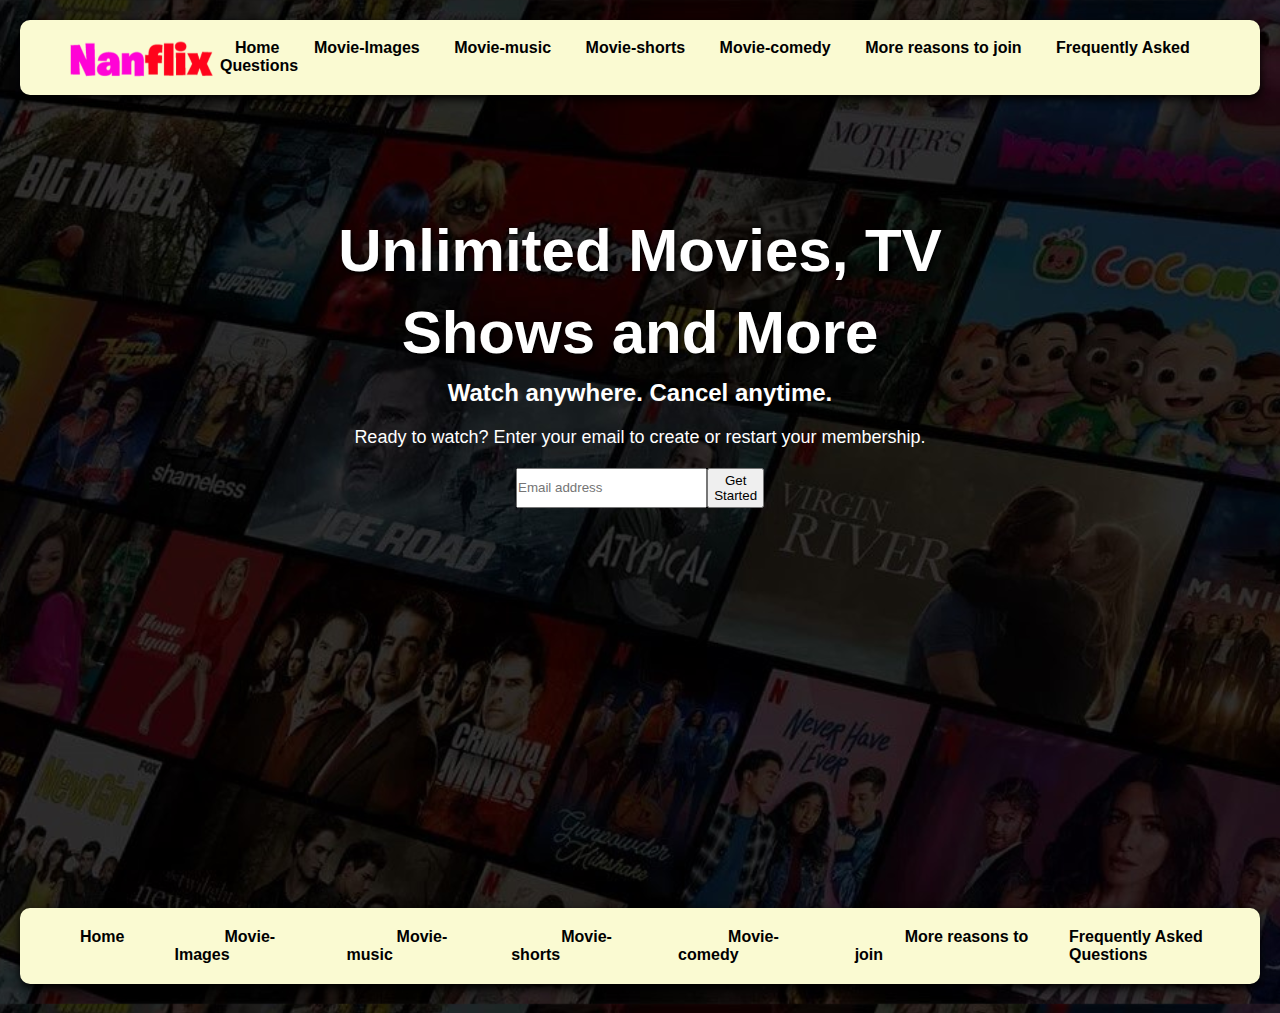
<file: index.html>
<!DOCTYPE html>
<html lang="en">
  <head>
    <meta charset="UTF-8" />
    <meta name="viewport" content="width=device-width, initial-scale=1.0" />
    <title>Nanflix Website</title>
    <link rel="stylesheet" href="/styles/style.css" />
  </head>
  <body>
    <header>
      <nav class="header">
        <img
          class="logo"
          src="./assets/Nanflix.png"
          alt="Nanflix Logo"
          width="120"
          height="130"
        />
        <div class="container">
          <a href="/index.html">Home</a>
          <a href="/pages/movie-images.html">Movie-Images</a>
          <a href="/pages/movie-music.html">Movie-music</a>
          <a href="/pages/movie-shorts.html">Movie-shorts</a>
          <a href="/pages/movie-comedy.html">Movie-comedy</a>
          <a href="/pages/reasons.html">More reasons to join</a>
          <a href="/pages/question-page.html">Frequently Asked Questions</a>
        </div>
      </nav>
    </header>

    <main>
      <div class="header-content">
        <h1>Unlimited Movies, TV</h1>
        <h1>Shows and More</h1>
        <h3>Watch anywhere. Cancel anytime.</h3>
        <p>
          Ready to watch? Enter your email to create or restart your membership.
        </p>

        <form class="email-signup">
          <input
            class="button"
            type="email"
            placeholder="Email address"
            required
          />
          <button class="buttons" type="submit">
            <a href="/pages/movie-images.html" target="_blank">Get Started</a>
          </button>
        </form>
      </div>
    </main>
    <footer>
      <div class="foot">
        <div class="footmenu"><a href="/index.html">Home</a></div>
        <div class="footmenu">
          <a href="/pages/movie-images.html">Movie-Images</a>
        </div>
        <div class="footmenu">
          <a href="pages/movie-music.html">Movie-music</a>
        </div>
        <div class="footmenu">
          <a href="/pages/movie-shorts.html">Movie-shorts</a>
        </div>
        <div class="footmenu">
          <a href="/pages/movie-comedy.html">Movie-comedy</a>
        </div>
        <div class="footmenu">
          <a href="/pages/reasons.html">More reasons to join</a>
        </div>
        <div class="foootmenu">
          <a href="/pages/question-page.html">Frequently Asked Questions</a>
        </div>
      </div>
    </footer>
    
  </body>
</html>
</file>
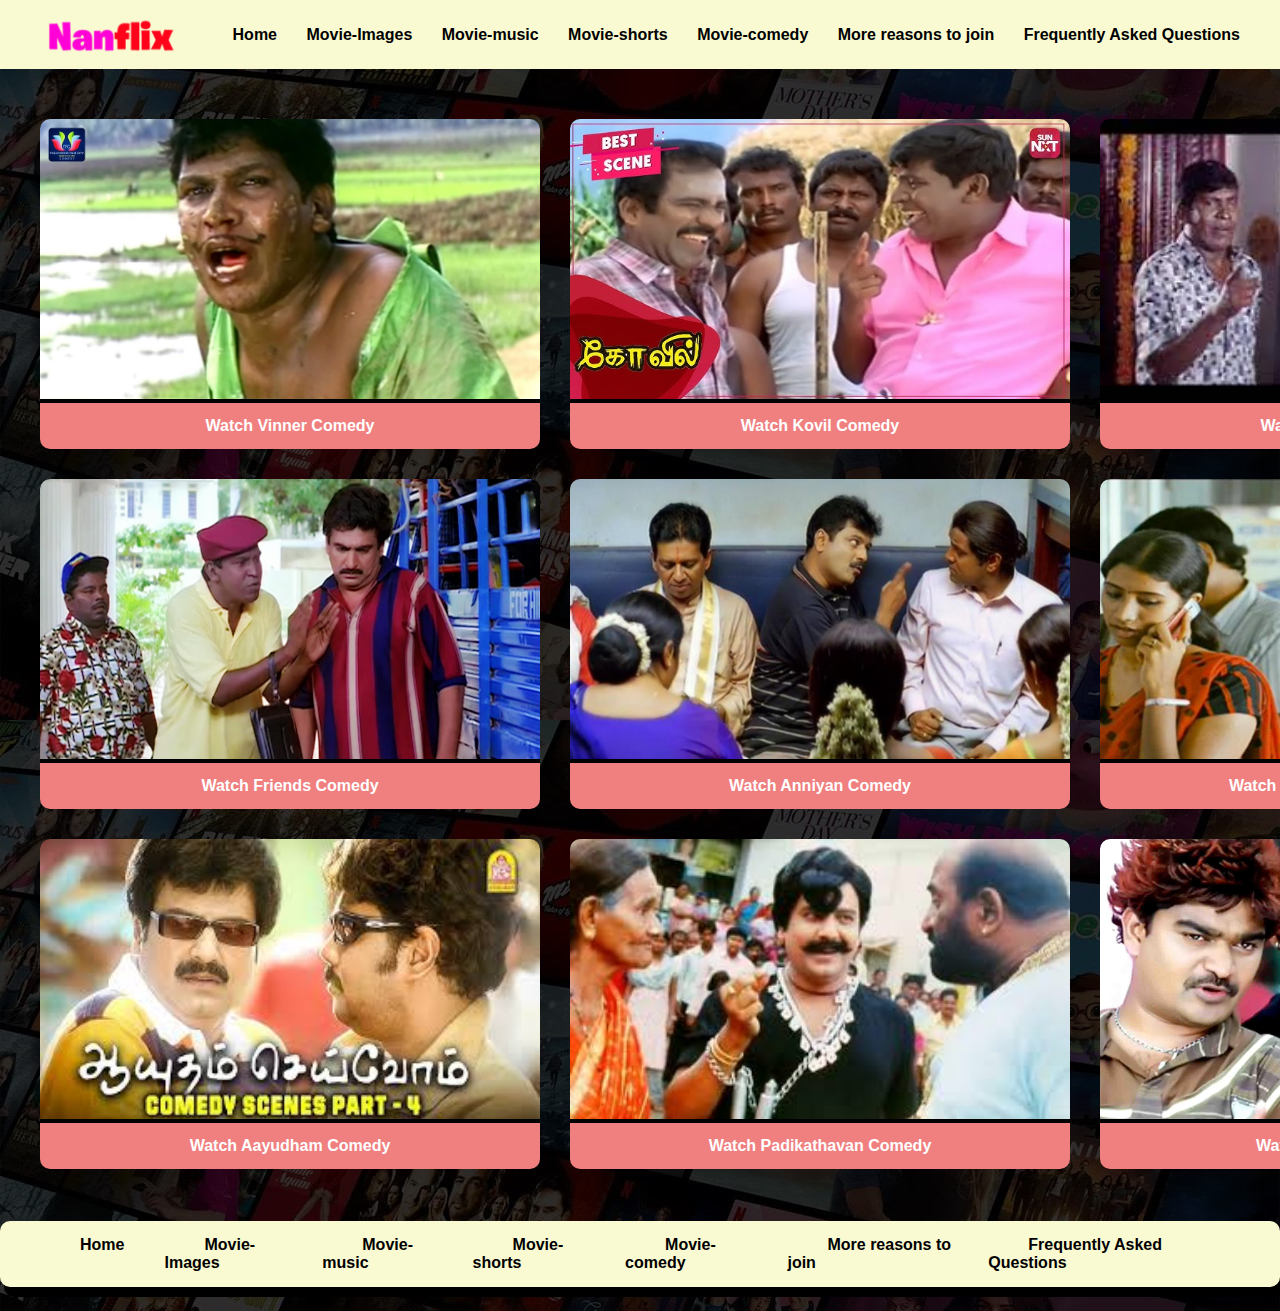
<file: pages/movie-comedy.html>
<!DOCTYPE html>
<html lang="en">
  <head>
    <meta charset="UTF-8" />
    <meta name="viewport" content="width=device-width, initial-scale=1.0" />
    <title>Nanflix - Movie Comedy</title>
    <link rel="stylesheet" href="/styles/comedy.css">
  </head>
  <body>
    <nav class="header">
      <img class="logo" src="/assets/Nanflix.png" alt="Nanflix Logo" />
      <div class="container">
        <a href="/index.html">Home</a>
        <a href="/pages/movie-images.html">Movie-Images</a>
        <a href="/pages/movie-music.html">Movie-music</a>
        <a href="/pages/movie-shorts.html">Movie-shorts</a>
        <a href="/pages/movie-comedy.html">Movie-comedy</a>
        <a href="/pages/reasons.html">More reasons to join</a>
        <a href="/pages/question-page.html">Frequently Asked Questions</a>
      </div>
    </nav>

    <main class="comedy-head">
      <div class="comedy">
        <img src="../assets/vinner-movie-comedy.jpg" alt="Vinner Movie Comedy" />
        <a href="https://youtu.be/l-gL7RtCE9w?feature=shared" target="_blank">
          Watch Vinner Comedy</a
        >
      </div>

      <div class="comedy">
        <img src="../assets/kovil-movie-comedy.jpg" alt="Kovil Movie Comedy" />
        <a href="https://youtu.be/osD-ByUoHHU?feature=shared" target="_blank">
          Watch Kovil Comedy</a
        >
      </div>

      <div class="comedy">
        <img src="../assets/keptan-movie-comedy.jpg" alt="Thavasi Movie Comedy" />
        <a href="https://youtu.be/Yb9X0Say5FI?feature=shared" target="_blank">
          Watch Thavasi Comedy</a
        >
      </div>

      <div class="comedy">
        <img
          src="../assets/friends-movie-comedy.jpg"
          alt="Friends Movie Comedy"
        />
        <a href="https://youtu.be/qCb4tGoMXBg?feature=shared" target="_blank">
          Watch Friends Comedy</a
        >
      </div>

      <div class="comedy">
        <img
          src="../assets/anniyan-movie-comedy.jpg"
          alt="Anniyan Movie Comedy"
        />
        <a href="https://youtu.be/YVsEqO3_pF0?feature=shared" target="_blank">
          Watch Anniyan Comedy</a
        >
      </div>

      <div class="comedy">
        <img
          src="../assets/uthamaputhiran-movie-comedy.jpg"
          alt="Uthamaputhiran Movie Comedy"
        />
        <a href="https://youtu.be/bd6kE1XYla0?feature=shared" target="_blank">
          Watch Uthamaputhiran Comedy</a
        >
      </div>

      <div class="comedy">
        <img
          src="../assets/aayudham-movie-comedy.jpg"
          alt="Aayudham Movie Comedy"
        />
        <a href="https://youtu.be/40bOZEuWyvY?feature=shared" target="_blank">
          Watch Aayudham Comedy</a
        >
      </div>

      <div class="comedy">
        <img
          src="../assets/padikathavan-movie-comedy.jpg"
          alt="Padikathavan Movie Comedy"
        />
        <a href="https://youtu.be/2HpRWe5sJaE?feature=shared" target="_blank">
          Watch Padikathavan Comedy</a
        >
      </div>

      <div class="comedy">
        <img
          src="../assets/mappillai-movie-comedy.jpg"
          alt="Mappillai Movie Comedy"
        />
        <a href="https://youtu.be/F1LWxV53nZ0?feature=shared" target="_blank">
          Watch Mappillai Comedy</a
        >
      </div>
    </main>
    <footer>
      <div class="foot">
        <div class="footmenu"><a href="/index.html">Home</a></div>
        <div class="footmenu">
          <a href="/pages/movie-images.html">Movie-Images</a>
        </div>
        <div class="footmenu">
          <a href="/pages/movie-music.html">Movie-music</a>
        </div>
        <div class="footmenu">
          <a href="/pages/movie-shorts.html">Movie-shorts</a>
        </div>
        <div class="footmenu">
          <a href="/pages/movie-comedy.html">Movie-comedy</a>
        </div>
        <div class="footmenu">
          <a href="/pages/reasons.html">More reasons to join</a>
        </div>
        <div class="footmenu">
          <a href="/pages/question-page.html">Frequently Asked Questions</a>
        </div>
      </div>
    </footer>
  </body>
</html>
</file>
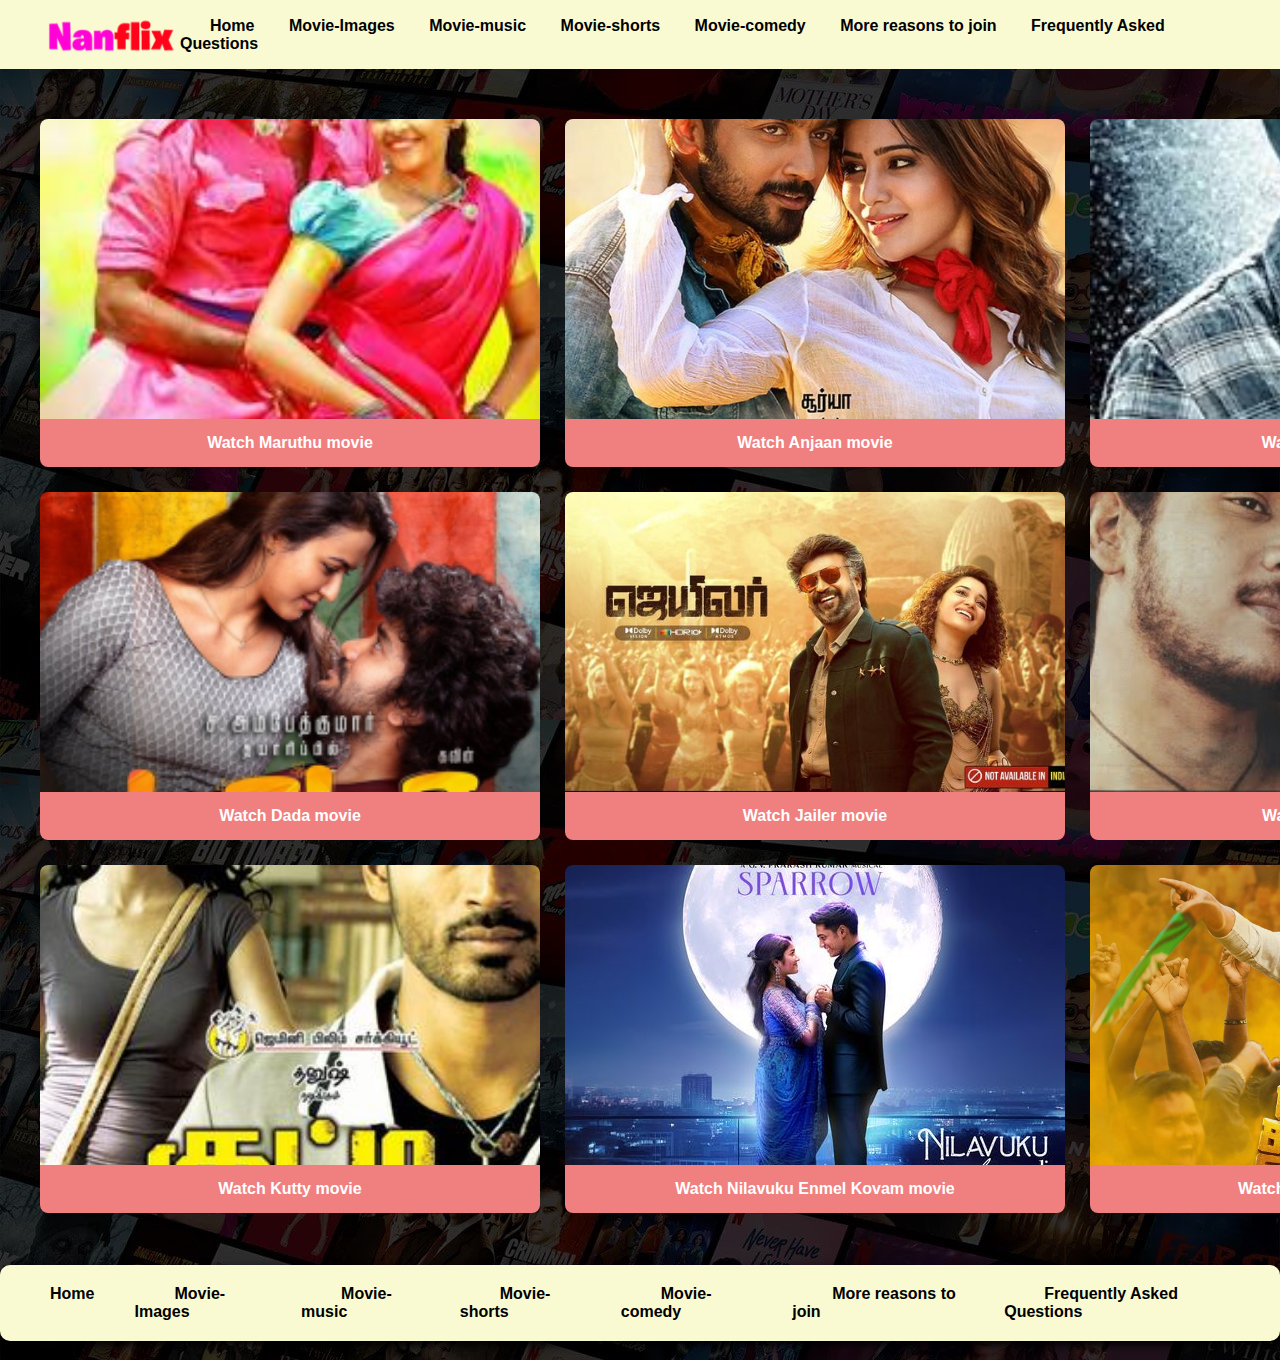
<file: pages/movie-images.html>
<!DOCTYPE html>
<html lang="en">
  <head>
    <meta charset="UTF-8" />
    <meta name="viewport" content="width=device-width, initial-scale=1.0" />
    <title>Nanflix - Movie Gallery</title>
    <link rel="stylesheet" href="/styles/images.css" />
  </head>
  <body>
    <header>
      <nav class="header">
        <img class="logo" src="/assets/Nanflix.png" alt="Nanflix Logo" />
        <div class="container">
          <a href="/index.html">Home</a>
          <a href="/pages/movie-images.html">Movie-Images</a>
          <a href="/pages/movie-music.html">Movie-music</a>
          <a href="/pages/movie-shorts.html">Movie-shorts</a>
          <a href="/pages/movie-comedy.html">Movie-comedy</a>
          <a href="/pages/reasons.html">More reasons to join</a>
          <a href="/pages/question-page.html">Frequently Asked Questions</a>
        </div>
      </nav>
    </header>

    <main class="movie-head">
      <div class="movie">
        <img src="/assets/maruthu-img-1.jpg" alt="Maruthu" />
        <a href="https://youtu.be/gp0UUxvR3Po?feature=shared" target="_blank">
          Watch Maruthu movie
        </a>
      </div>

      <div class="movie">
        <img src="/assets/anjaan image.jpg" alt="Anjaan" />
        <a href="https://youtu.be/2Mj5EIxsYgc?feature=shared" target="_blank"
          >Watch Anjaan movie
        </a>
      </div>

      <div class="movie">
        <img src="/assets/asuran-image-1.jpg" alt="Asuran" />
        <a href="https://youtu.be/BoNHEtzh-Zw?feature=shared" target="_blank">
          Watch Asuran movie</a
        >
      </div>

      <div class="movie">
        <img src="/assets/Dada-move-images.jpg" alt="Dada" />
        <a href="https://youtu.be/6b9WqIFpufg?feature=shared" target="_blank">
          Watch Dada movie</a
        >
      </div>

      <div class="movie">
        <img src="/assets/jailer-image.jpg" alt="Jailer" />
        <a href="https://youtu.be/gIZfVpjdLFs?feature=shared" target="_blank">
          Watch Jailer movie</a
        >
      </div>

      <div class="movie">
        <img src="/assets/kadhal-movie-images.jpg" alt="Kadhal" />
        <a href="https://youtu.be/qTlHk7vXZro?feature=shared" target="_blank">
          Watch Kadhal movie</a
        >
      </div>

      <div class="movie">
        <img src="/assets/kutty-movie-images.jpg" alt="Kutty" />
        <a href="https://youtu.be/aNUxlc9LYw4?feature=shared" target="_blank">
          Watch Kutty movie</a
        >
      </div>

      <div class="movie">
        <img
          src="/assets/niklavuku-movie-image.jpg"
          alt="Nilavuku Enmel Kovam"
        />
        <a href="https://youtu.be/kGbEpPfEgsU?feature=shared" target="_blank">
          Watch Nilavuku Enmel Kovam movie</a
        >
      </div>

      <div class="movie">
        <img src="/assets/natpeythunai-image.jpg" alt="Natpe Thunai" />
        <a href="https://youtu.be/F1LWxV53nZ0?feature=shared" target="_blank">
          Watch Natpe Thunai movie</a
        >
      </div>
    </main>
    <footer>
      <div class="foot">
        <div class="footmenu"><a href="/index.html">Home</a></div>
        <div class="footmenu">
          <a href="/pages/movie-images.html">Movie-Images</a>
        </div>
        <div class="footmenu">
          <a href="/pages/movie-music.html">Movie-music</a>
        </div>
        <div class="footmenu">
          <a href="/pages/movie-shorts.html">Movie-shorts</a>
        </div>
        <div class="footmenu">
          <a href="/pages/movie-comedy.html">Movie-comedy</a>
        </div>
        <div class="footmenu">
          <a href="/pages/reasons.html">More reasons to join</a>
        </div>
        <div class="footmenu">
          <a href="/pages/question-page.html">Frequently Asked Questions</a>
        </div>
      </div>
    </footer>
  </body>
</html>
</file>
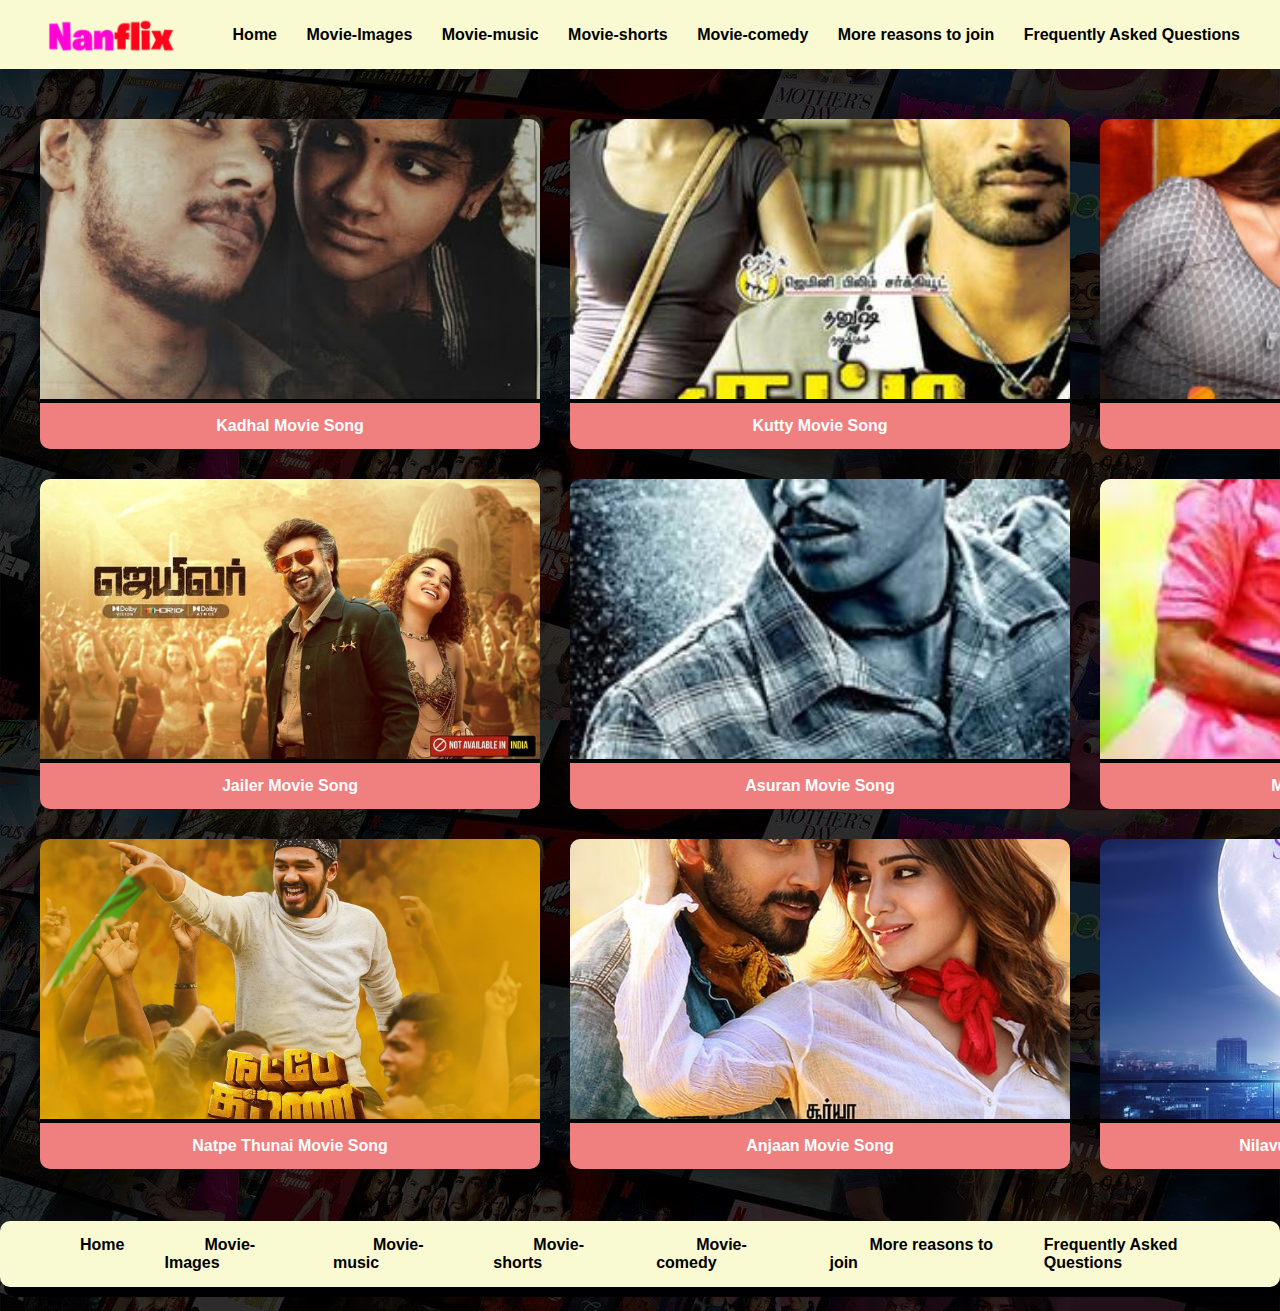
<file: pages/movie-music.html>
<!DOCTYPE html>
<html lang="en">
  <head>
    <meta charset="UTF-8" />
    <meta name="viewport" content="width=device-width, initial-scale=1.0" />
    <title>Nanflix - Movie Music</title>
    <link rel="stylesheet" href="/styles/music.css" />
  </head>
  <body>
    <nav class="header">
      <img class="logo" src="/assets/Nanflix.png" alt="Nanflix Logo" />
      <div class="container">
        <a href="/index.html">Home</a>
        <a href="/pages/movie-images.html">Movie-Images</a>
        <a href="/pages/movie-music.html">Movie-music</a>
        <a href="/pages/movie-shorts.html">Movie-shorts</a>
        <a href="/pages/movie-comedy.html">Movie-comedy</a>
        <a href="/pages/reasons.html">More reasons to join</a>
        <a href="/pages/question-page.html">Frequently Asked Questions</a>
      </div>
    </nav>

    <section class="music-head">
      <div class="music">
        <img src="/assets/kadhal-movie-images.jpg" alt="Kadhal Movie" />
        <a
          href="https://open.spotify.com/track/5LbYEpirwlR8N9SHkKYhWD?si=ff922155ac534846"
          target="_blank"
        >
          Kadhal Movie Song</a
        >
      </div>

      <div class="music">
        <img src="/assets/kutty-movie-images.jpg" alt="Kutty Movie" />
        <a
          href="https://open.spotify.com/track/3ij0Z0Zm0nM6fKyQMkCmqS?si=47ad428c60404b07"
          target="_blank"
        >
          Kutty Movie Song</a
        >
      </div>

      <div class="music">
        <img src="/assets/Dada-move-images.jpg" alt="Dada Movie" />
        <a
          href="https://open.spotify.com/track/0aMvolbeRwpwEkVQa9yuj0?si=50802dc5945148f8"
          target="_blank"
        >
          Dada Movie Song</a
        >
      </div>

      <div class="music">
        <img src="/assets/jailer-image.jpg" alt="Jailer Movie" />
        <a
          href="https://open.spotify.com/track/53Y7ZNZ6p26V460x89B70A?si=b333dcdd27164d67"
          target="_blank"
        >
          Jailer Movie Song</a
        >
      </div>

      <div class="music">
        <img src="/assets/asuran-image-1.jpg" alt="Asuran Movie" />
        <a
          href="https://open.spotify.com/track/40c8Y6Q0ZbysmRgmx6H0nZ?si=9a0fec3bbcdb4d96"
          target="_blank"
        >
          Asuran Movie Song</a
        >
      </div>

      <div class="music">
        <img src="/assets/maruthu-img-1.jpg" alt="Maruthu Movie" />
        <a
          href="https://open.spotify.com/track/1XksXF0kLBB7PmrIM341lv?si=b45b4e9e84984b45"
          target="_blank"
        >
          Maruthu Movie Song</a
        >
      </div>

      <div class="music">
        <img src="/assets/natpeythunai-image.jpg" alt="Natpe Thunai Movie" />
        <a
          href="https://open.spotify.com/track/5CRgDVkNGopYasu602Yncu?si=855d98f9c4e546ab"
          target="_blank"
        >
          Natpe Thunai Movie Song</a
        >
      </div>

      <div class="music">
        <img src="/assets/anjaan image.jpg" alt="Anjaan Movie" />
        <a
          href="https://open.spotify.com/track/3gnWw0LToxswxfC6Eb8GBp?si=aafd17cacdd342f5"
          target="_blank"
        >
          Anjaan Movie Song</a
        >
      </div>

      <div class="music">
        <img
          src="/assets/niklavuku-movie-image.jpg"
          alt="Nilavuku Enmel Kovam"
        />
        <a
          href="https://open.spotify.com/track/6g3pwMsCrqV5HcxF6p99GB?si=092516ed70ff4f6d"
          target="_blank"
        >
          Nilavuku Enmel Kovam Song</a
        >
      </div>
    </section>
    <footer>
      <div class="foot">
        <div class="footmenu"><a href="/index.html">Home</a></div>
        <div class="footmenu">
          <a href="/pages/movie-images.html">Movie-Images</a>
        </div>
        <div class="footmenu">
          <a href="/pages/movie-music.html">Movie-music</a>
        </div>
        <div class="footmenu">
          <a href="/pages/movie-shorts.html">Movie-shorts</a>
        </div>
        <div class="footmenu">
          <a href="/pages/movie-comedy.html">Movie-comedy</a>
        </div>
        <div class="footmenu">
          <a href="/pages/reasons.html">More reasons to join</a>
        </div>
        <div>
          <a href="/pages/question-page.html">Frequently Asked Questions</a>
        </div>
      </div>
    </footer>
  </body>
</html>
</file>
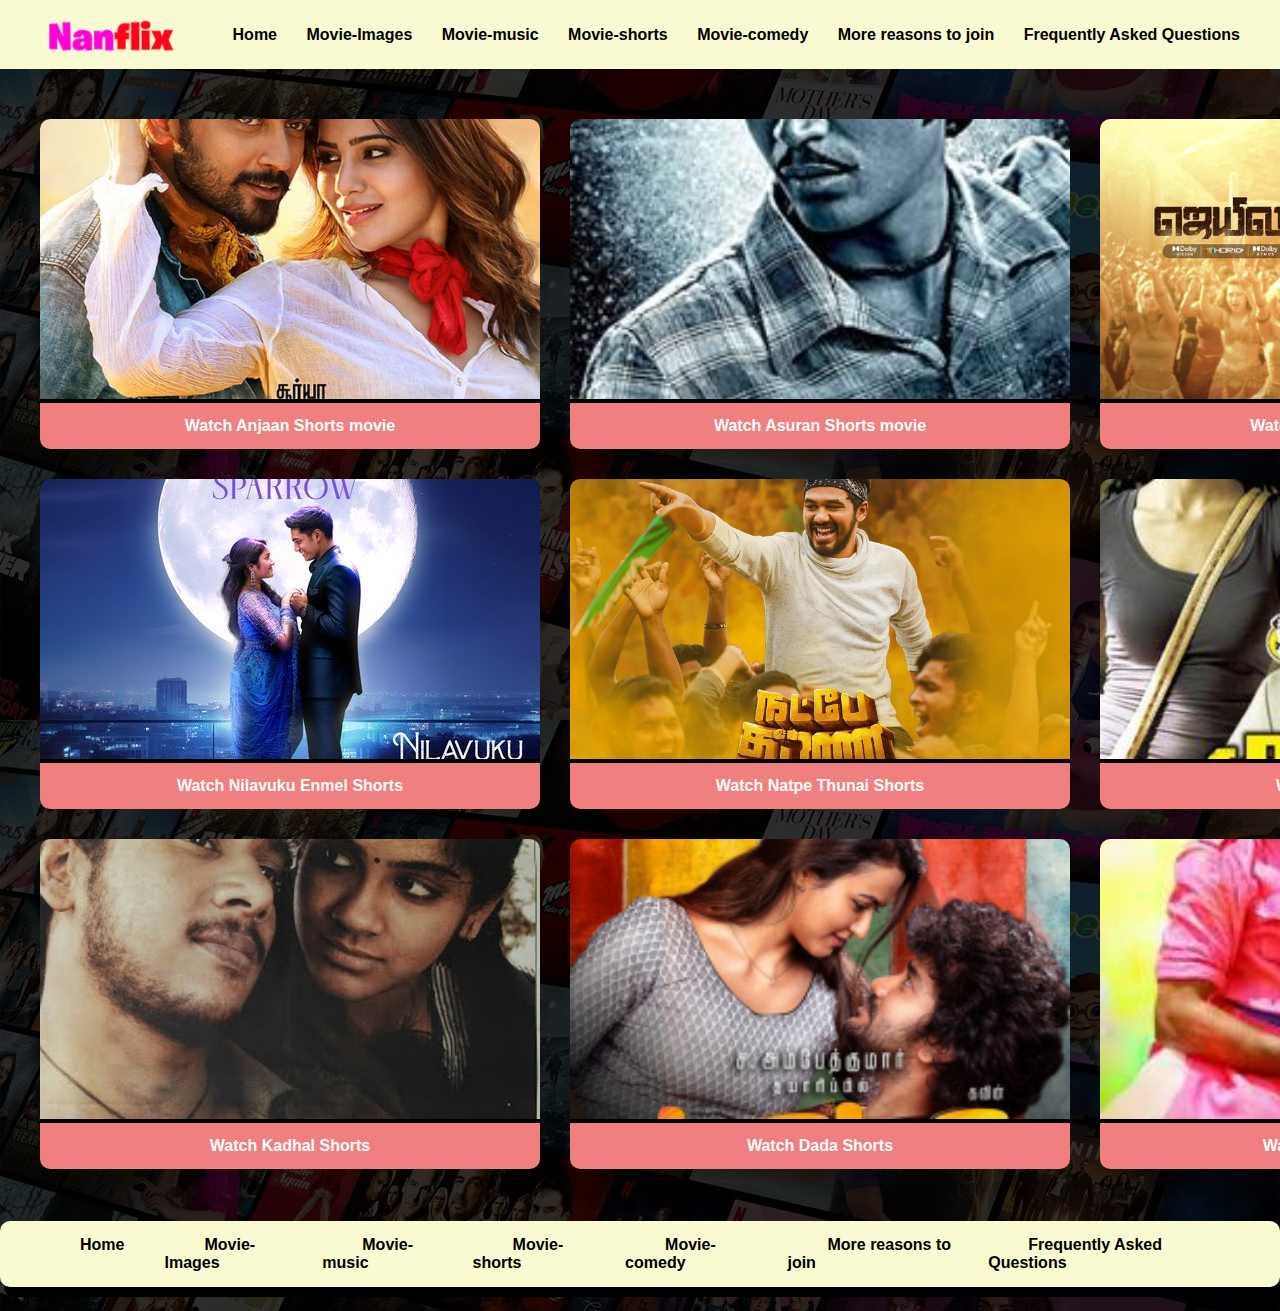
<file: pages/movie-shorts.html>
<!DOCTYPE html>
<html lang="en">
  <head>
    <meta charset="UTF-8" />
    <meta name="viewport" content="width=device-width, initial-scale=1.0" />
    <title>Nanflix - Movie Shorts</title>
    <link rel="stylesheet" href="/styles/movie-shorts.css" />
  </head>
  <body>
    <nav class="header">
      <img class="logo" src="/assets/Nanflix.png" alt="Nanflix Logo" />
      <div class="container">
        <a href="/index.html">Home</a>
        <a href="/pages/movie-images.html">Movie-Images</a>
        <a href="/pages/movie-music.html">Movie-music</a>
        <a href="/pages/movie-shorts.html">Movie-shorts</a>
        <a href="/pages/movie-comedy.html">Movie-comedy</a>
        <a href="/pages/reasons.html">More reasons to join</a>
        <a href="/pages/question-page.html">Frequently Asked Questions</a>
      </div>
    </nav>
    <main class="shorts-head">
      <div class="shorts">
        <img src="/assets/anjaan image.jpg" alt="Anjaan Shorts" />
        <a
          href="https://youtube.com/shorts/Lg2WpE831rw?feature=shared"
          target="_blank"
        >
          Watch Anjaan Shorts movie</a
        >
      </div>

      <div class="shorts">
        <img src="/assets/asuran-image-1.jpg" alt="Asuran Shorts" />
        <a
          href="https://youtube.com/shorts/iflQRL7uVL0?feature=shared"
          target="_blank"
        >
          Watch Asuran Shorts movie</a
        >
      </div>

      <div class="shorts">
        <img src="/assets/jailer-image.jpg" alt="Jailer Shorts" />
        <a
          href="https://youtube.com/shorts/0n8v5_8097E?feature=shared"
          target="_blank"
        >
          Watch Jailer Shorts movie</a
        >
      </div>

      <div class="shorts">
        <img src="/assets/niklavuku-movie-image.jpg" alt="Nilavuku Shorts" />
        <a
          href="https://youtube.com/shorts/7Ls7los4StI?feature=shared"
          target="_blank"
        >
          Watch Nilavuku Enmel Shorts</a
        >
      </div>

      <div class="shorts">
        <img src="/assets/natpeythunai-image.jpg" alt="Natpe Thunai Shorts" />
        <a
          href="https://youtube.com/shorts/FC1vUS5GgDg?feature=shared"
          target="_blank"
        >
          Watch Natpe Thunai Shorts
        </a>
      </div>

      <div class="shorts">
        <img src="/assets/kutty-movie-images.jpg" alt="Kutty Shorts" />
        <a
          href="https://youtube.com/shorts/RBeC-Zc3eXk?feature=shared"
          target="_blank"
        >
          Watch Kutty Shorts
        </a>
      </div>

      <div class="shorts">
        <img src="/assets/kadhal-movie-images.jpg" alt="Kadhal Shorts" />
        <a
          href="https://youtube.com/shorts/dqLpP4UpEXE?feature=shared"
          target="_blank"
        >
          Watch Kadhal Shorts</a
        >
      </div>

      <div class="shorts">
        <img src="/assets/Dada-move-images.jpg" alt="Dada Shorts" />
        <a
          href="https://youtube.com/shorts/XkxNPPOCGZQ?feature=shared"
          target="_blank"
        >
          Watch Dada Shorts</a
        >
      </div>

      <div class="shorts">
        <img src="/assets/maruthu-img-1.jpg" alt="Marudhu Shorts" />
        <a
          href="https://youtube.com/shorts/9EeF6Zf7SJo?feature=shared"
          target="_blank"
          >Watch Marudhu Shorts</a
        >
      </div>
    </main>
    <footer>
      <div class="foot">
        <div class="footmenu"><a href="/index.html">Home</a></div>
        <div class="footmenu">
          <a href="/pages/movie-images.html">Movie-Images</a>
        </div>
        <div class="footmenu">
          <a href="/pages/movie-music.html">Movie-music</a>
        </div>
        <div class="footmenu">
          <a href="/pages/movie-shorts.html">Movie-shorts</a>
        </div>
        <div class="footmenu">
          <a href="/pages/movie-comedy.html">Movie-comedy</a>
        </div>
        <div class="footmenu">
          <a href="/pages/reasons.html">More reasons to join</a>
        </div>
        <div class="footmenu">
          <a href="/pages/question-page.html">Frequently Asked Questions</a>
        </div>
      </div>
    </footer>
  </body>
</html>
</file>
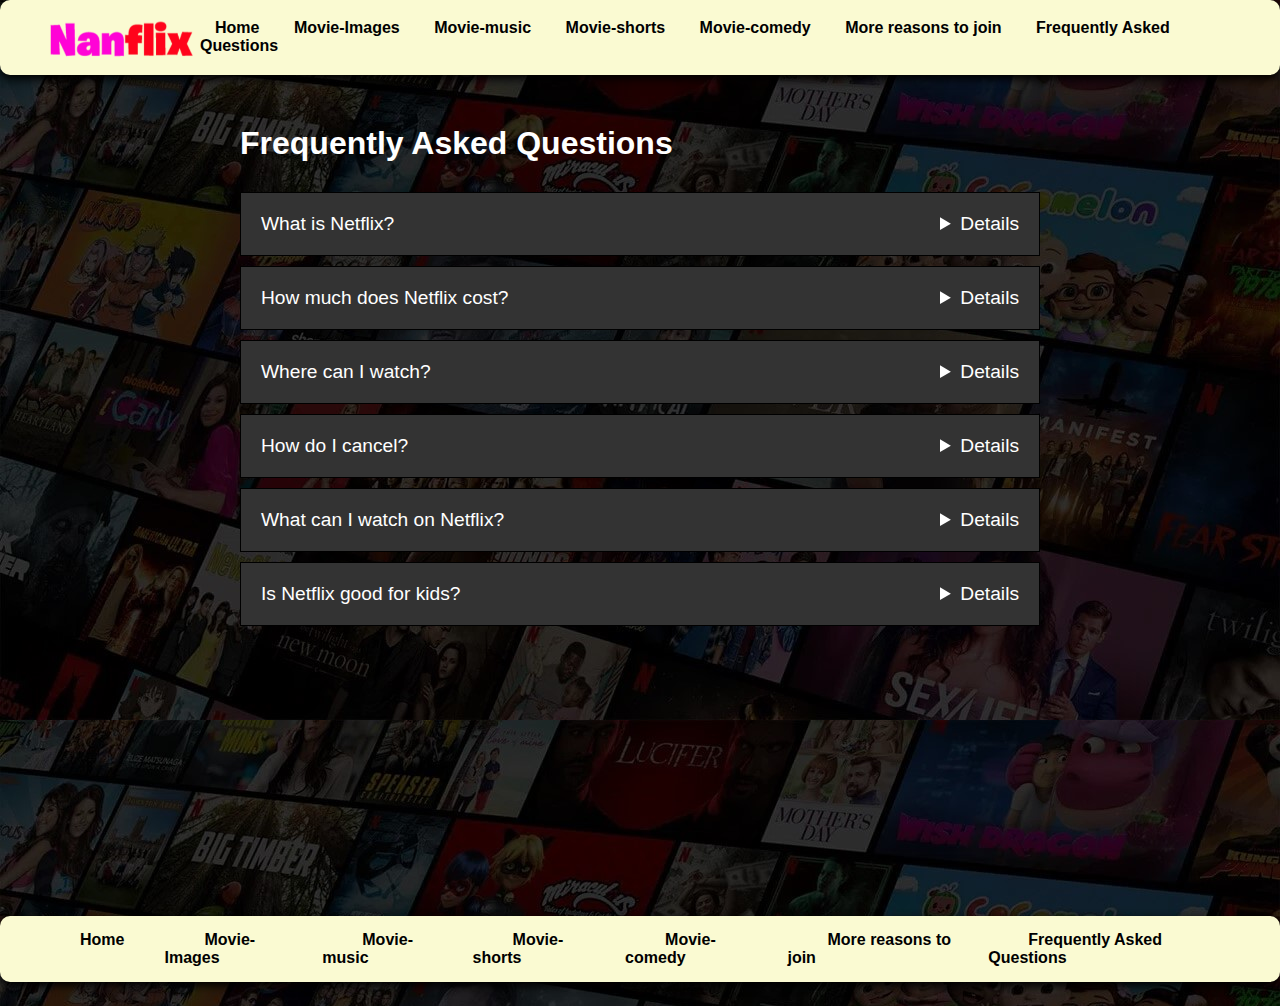
<file: pages/question-page.html>
<!DOCTYPE html>
<html lang="en">
  <head>
    <meta charset="UTF-8" />
    <meta name="viewport" content="width=device-width, initial-scale=1.0" />
    <title>Nanflix-FAQ Accordion</title>
    <link rel="stylesheet" href="/styles/question-page.css" />
  </head>
  <body>
    <header>
      <nav class="header">
        <img
          class="logo"
          src="/assets/Nanflix.png"
          alt="Nanflix"
          width="120"
          height="130"
        />
        <div class="container">
          <a href="/index.html">Home</a>
          <a href="/pages/movie-images.html">Movie-Images</a>
          <a href="/pages/movie-music.html">Movie-music</a>
          <a href="/pages/movie-shorts.html">Movie-shorts</a>
          <a href="/pages/movie-comedy.html">Movie-comedy</a>
          <a href="/pages/reasons.html">More reasons to join</a>
          <a href="/pages/question-page.html">Frequently Asked Questions</a>
        </div>
      </nav>
    </header>
    <section class="fav-section">
      <h2>Frequently Asked Questions</h2>

      <div class="fav">
        <button class="fav-question">
          What is Netflix?
          <details>
            <p>
              Netflix is a streaming service that offers a wide variety of
              award-winning TV shows, movies, anime, documentaries and more – on
              thousands of internet-connected devices. You can watch as much as
              you want, whenever you want, without a single ad – all for one low
              monthly price. There's always something new to discover, and new
              TV shows and movies are added every week!
            </p>
          </details>
        </button>
      </div>

      <div class="fav">
        <button class="fav-question">
          How much does Netflix cost?
          <details>
            <p>
              Watch Netflix on your smartphone, tablet, Smart TV, laptop, or
              streaming device, all for one fixed monthly fee. Plans range from
              ₹149 to ₹649 a month. No extra costs, no contracts.
            </p>
          </details>
        </button>
      </div>

      <div class="fav">
        <button class="fav-question">
          Where can I watch?
          <details>
            <p>
              Watch anywhere, anytime. Sign in with your Netflix account to
              watch instantly on the web at netflix.com from your personal
              computer or on any internet-connected device that offers the
              Netflix app, including smart TVs, smartphones, tablets, streaming
              media players and game consoles. You can also download your
              favourite shows with the iOS or Android app. Use downloads to
              watch while you're on the go and without an internet connection.
              Take Netflix with you anywhere.
            </p>
          </details>
        </button>
      </div>

      <div class="fav">
        <button class="fav-question">
          How do I cancel?
          <details>
            <p>
              Netflix is flexible. There are no annoying contracts and no
              commitments. You can easily cancel your account online in two
              clicks. There are no cancellation fees – start or stop your
              account anytime.
            </p>
          </details>
        </button>
      </div>

      <div class="fav">
        <button class="fav-question">
          What can I watch on Netflix?
          <details>
            <p>
              Netflix has an extensive library of feature films, documentaries,
              TV shows, anime, award-winning Netflix originals, and more. Watch
              as much as you want, anytime you want.
            </p>
          </details>
        </button>
      </div>

      <div class="fav">
        <button class="fav-question">
          Is Netflix good for kids?
          <details>
            <p>
              The Netflix Kids experience is included in your membership to give
              parents control while kids enjoy family-friendly TV shows and
              films in their own space. Kids profiles come with PIN-protected
              parental controls that let you restrict the maturity rating of
              content kids can watch and block specific titles you don’t want
              kids to see.
            </p>
          </details>
        </button>
      </div>
    </section>

    <footer>
      <div class="foot">
        <div class="footmenu"><a href="/index.html">Home</a></div>
        <div class="footmenu">
          <a href="/pages/movie-images.html">Movie-Images</a>
        </div>
        <div class="footmenu">
          <a href="/pages/movie-music.html">Movie-music</a>
        </div>
        <div class="footmenu">
          <a href="/pages/movie-shorts.html">Movie-shorts</a>
        </div>
        <div class="footmenu">
          <a href="/pages/movie-comedy.html">Movie-comedy</a>
        </div>
        <div class="footmenu">
          <a href="/pages/reasons.html">More reasons to join</a>
        </div>
        <div class="footmenu">
          <a href="/pages/question-page.html">Frequently Asked Questions</a>
        </div>
      </div>
    </footer>
  </body>
</html>
</file>
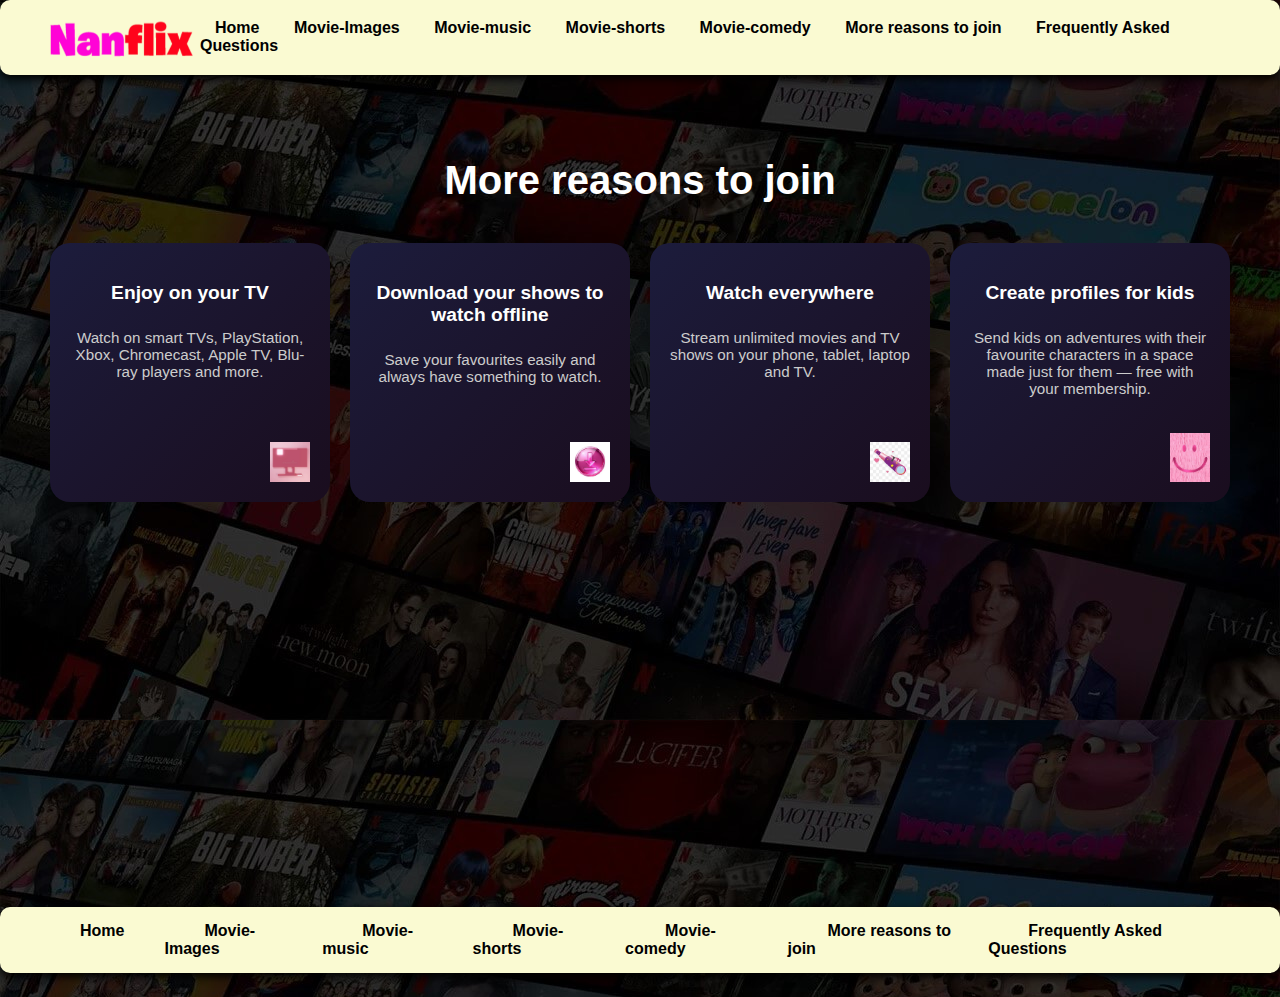
<file: pages/reasons.html>
<!DOCTYPE html>
<html lang="en">
  <head>
    <meta charset="UTF-8" />
    <meta name="viewport" content="width=device-width, initial-scale=1.0" />
    <title>Nanflix- Reasons to Join</title>
    <link rel="stylesheet" href="/styles/reasons.css" />
  </head>
  <body>
    <header>
      <nav class="header">
        <img
          class="logo"
          src="/assets/Nanflix.png"
          alt="Nanflix logo"
          width="120"
          height="130"
        />
        <div class="container">
          <a href="/index.html">Home</a>
          <a href="/pages/movie-images.html">Movie-Images</a>
          <a href="/pages/movie-music.html">Movie-music</a>
          <a href="/pages/movie-shorts.html">Movie-shorts</a>
          <a href="/pages/movie-comedy.html">Movie-comedy</a>
          <a href="/pages/reasons.html">More reasons to join</a>
          <a href="/pages/question-page.html">Frequently Asked Questions</a>
        </div>
      </nav>
    </header>
    <section class="content">
      <h2>More reasons to join</h2>
      <div class="card-content">
        <div class="head">
          <h3>Enjoy on your TV</h3>
          <p>
            Watch on smart TVs, PlayStation, Xbox, Chromecast, Apple TV, Blu-ray
            players and more.
          </p>
          <img src="/assets/tv icon.webp" alt="TV icon" />
        </div>

        <div class="head">
          <h3>Download your shows to watch offline</h3>
          <p>Save your favourites easily and always have something to watch.</p>
          <img src="/assets/down-icon.jpg" alt="Download icon" />
        </div>

        <div class="head">
          <h3>Watch everywhere</h3>
          <p>
            Stream unlimited movies and TV shows on your phone, tablet, laptop
            and TV.
          </p>
          <img src="/assets/watcl-icon.jpg" alt="Watch icon" />
        </div>

        <div class="head">
          <h3>Create profiles for kids</h3>
          <p>
            Send kids on adventures with their favourite characters in a space
            made just for them — free with your membership.
          </p>
          <img src="/assets/smile-icon.jpg" alt="Kids icon" />
        </div>
      </div>
    </section>
    <footer>
      <div class="foot">
        <div class="footmenu"><a href="/index.html">Home</a></div>
        <div class="footmenu">
          <a href="/pages/movie-images.html">Movie-Images</a>
        </div>
        <div class="footmenu">
          <a href="/pages/movie-music.html">Movie-music</a>
        </div>
        <div class="footmenu">
          <a href="/pages/movie-shorts.html">Movie-shorts</a>
        </div>
        <div class="footmenu">
          <a href="/pages/movie-comedy.html">Movie-comedy</a>
        </div>
        <div class="footmenu">
          <a href="/pages/reasons.html">More reasons to join</a>
        </div>
        <div class="footmenu">
          <a href="/pages/question-page.html">Frequently Asked Questions</a>
        </div>
      </div>
    </footer>
  </body>
</html>
</file>
<file: styles/style.css>
* {
  margin: 0;
  padding: 0;
  box-sizing: border-box;
}
a {
  text-decoration: none;
  color: black;
  font: bold;
}

body {
  background-image: url(../assets/nan2.jpg);
  background-size: cover;
  background-position: center;
  font-family: "Segoe UI", Tahoma, Geneva, Verdana, sans-serif;
  color: white;
  min-height: 100vh;
  padding: 20px;
  position: relative;
  
}

.header {
  background-color: lightgoldenrodyellow;
  display: flex;
  justify-content: space-between;
  align-items: center;
  padding: 15px 40px;
  border-radius: 10px;
  box-shadow: 0 4px 10px black;
}

.logo {
  width: 160px;
  height: auto;
  cursor: pointer;
}

.container a {
  margin: 0 15px;
  text-decoration: none;
  color: black;
  font-weight: bold;
  font-size: 16px;
}

.container a:hover {
  color: red;
}

.header-content {
  margin-top: 120px;
  text-align: center;
}

.header-content h1 {
  font-size: 60px;
  line-height: 1.2;
  font-weight: 800;
  text-shadow: 2px 2px 4px black;
  margin-bottom: 10px;
}

.header-content h3 {
  font-size: 24px;
  margin-top: 10px;
  color: white;
}

.header-content p {
  font-size: 18px;
  margin: 20px 0;
  color: white;
}

.email-signup {
  background: black;
  border-radius: 8px;
  display: flex;
  align-items: center;
  justify-content: center;
  width: 20%;
  margin: 0 auto;
}
.button {
  width: 700px;
  height: 40px;
}
.buttons {
  width: 200px;
  height: 40px;
}
.header-2 > .containers {
  margin-top: 180px;
}

footer {
  background-color: lightgoldenrodyellow;
  display: flex;
  padding: 20px 10px;
  border-radius: 10px;
  box-shadow: 0 4px 10px black;
  margin-top: 400px;
  font-weight: bold;
  color: black;
}
.foot {
  display: flex;
  justify-content: center;
}
.footmenu > a {
  padding: 50px;
}
</file>
<file: styles/comedy.css>
* {
  margin: 0;
  padding: 0;
  box-sizing: border-box;
  text-decoration: none;
}
body {
  background-image: url(/assets/nan2.jpg);
  font-family: "Segoe UI", Tahoma, Geneva, Verdana, sans-serif;
  background-color: black;
  color: white;
}

.header {
  background-color: lightgoldenrodyellow;
  display: flex;
  justify-content: space-between;
  align-items: center;
  padding: 15px 40px;
}

.logo {
  width: 140px;
}

.container a {
  color: black;
  font-weight: bold;
  margin-left: 25px;
}

.container a :hover {
  color: red;
}

.comedy-head {
  display: grid;
  grid-template-columns: repeat(3, 500px);
  gap: 30px;
  padding: 50px 40px;
}

.comedy {
  background-color: black;
  border-radius: 10px;
  overflow: hidden;
  text-align: center;
}

.comedy img {
  width: 100%;
  height: 280px;
  object-fit: cover;
}

.comedy a {
  display: block;
  background-color: lightcoral;
  padding: 14px;
  color: white;
  font-weight: bold;
}

.comedy a:hover {
  background-color: black;
}

footer {
  background-color: lightgoldenrodyellow;
  display: flex;
  padding: 15px 40px;
  border-radius: 10px;
  box-shadow: 4px 10px black;
  margin-top: 2px;
  font-weight: bold;
  color: black;
}
a {
  text-decoration: none;
  color: black;
  font: bold;
}
.foot {
  display: flex;
  justify-content: space-between;
}
.footmenu > a {
  padding: 40px;
}
</file>
<file: styles/images.css>
* {
  margin: 0;
  padding: 0;
  box-sizing: border-box;
}

body {
  background-image: url(/assets/nan2.jpg);
  font-family: "Segoe UI", Tahoma, Geneva, Verdana, sans-serif;
  background-color: black;
  color: white;
}

.header {
  background-color: lightgoldenrodyellow;
  display: flex;
  justify-content: space-between;
  align-items: center;
  padding: 15px 40px;
}

.logo {
  width: 140px;
}

.container a {
  color: black;
  margin-left: 30px;
  text-decoration: none;
  font-weight: bold;
  font-size: 16px;
}

.nav-container a:hover {
  color: lightcoral;
}

.movie-head {
  display: grid;
  grid-template-columns: repeat(3, 500px);
  gap: 25px;
  padding: 50px 40px;
}

.movie {
  background-color: black;
  border-radius: 8px;
  overflow: hidden;
}

.movie img {
  width: 100%;
  height: 300px;
  object-fit: cover;
  display: block;
}

.movie a {
  display: block;
  padding: 15px;
  background-color: lightcoral;
  color: white;
  text-align: center;
  text-decoration: none;
  font-weight: bold;
}

.movie a:hover {
  background-color: red;
}

footer {
  background-color: lightgoldenrodyellow;
  display: flex;
  padding: 20px 10px;
  border-radius: 10px;
  box-shadow: 0 4px 10px black;
  margin-top: 2px;
  font-weight: bold;
  color: black;
}
a {
  text-decoration: none;
  color: black;
  font: bold;
}
.foot {
  display: flex;
  justify-content: center;
}

.footmenu > a {
  padding: 40px;
}
</file>
<file: styles/music.css>
* {
  margin: 0;
  padding: 0;
  box-sizing: border-box;
  text-decoration: none;
}
body {
  background-image: url(/assets/nan2.jpg);
  font-family: "Segoe UI", Tahoma, Geneva, Verdana, sans-serif;
  background-color: black;
  color: white;
}

.header {
  background-color: lightgoldenrodyellow;
  display: flex;
  justify-content: space-between;
  align-items: center;
  padding: 15px 40px;
}

.logo {
  width: 140px;
}

.container a {
  color: black;
  margin-left: 25px;
  font-weight: bold;
}

.container a:hover {
  color: red;
}

.music-head {
  display: grid;
  grid-template-columns: repeat(3, 500px);
  gap: 30px;
  padding: 50px 40px;
}

.music {
  background-color: black;
  border-radius: 10px;
  overflow: hidden;
  text-align: center;
}

.music img {
  width: 100%;
  height: 280px;
  object-fit: cover;
}

.music a {
  display: block;
  background-color: lightcoral;
  padding: 14px;
  color: white;
  font-weight: bold;
}

.music a:hover {
  background-color: black;
}

footer {
  background-color: lightgoldenrodyellow;
  display: flex;
  padding: 15px 40px;
  border-radius: 10px;
  box-shadow: 4px 10px black;
  margin-top: 2px;
  font-weight: bold;
  color: black;
}
a {
  text-decoration: none;
  color: black;
  font: bold;
}
.foot {
  display: flex;
  justify-content: center;
}

.footmenu > a {
  padding: 40px;
}
</file>
<file: styles/movie-shorts.css>
* {
  margin: 0;
  padding: 0;
  box-sizing: border-box;
  text-decoration: none;
}
body {
  background-image: url(/assets/nan2.jpg);
  font-family: "Segoe UI", Tahoma, Geneva, Verdana, sans-serif;
  background-color: black;
  color: white;
}
.header {
  background-color: lightgoldenrodyellow;
  display: flex;
  justify-content: space-between;
  align-items: center;
  padding: 15px 40px;
}

.logo {
  width: 140px;
}

.container a {
  color: black;
  font-weight: bold;
  margin-left: 25px;
}

.container a:hover {
  color: red;
}

.shorts-head {
  display: grid;
  grid-template-columns: repeat(3, 500px);
  gap: 30px;
  padding: 50px 40px;
}

.shorts {
  background-color: black;
  border-radius: 10px;
  overflow: hidden;
  text-align: center;
}

.shorts img {
  width: 100%;
  height: 280px;
  object-fit: cover;
}

.shorts a {
  display: block;
  background-color: lightcoral;
  padding: 14px;
  color: white;
  font-weight: bold;
}

.shorts a:hover {
  background-color: black;
}

footer {
  background-color: lightgoldenrodyellow;
  display: flex;
  padding: 15px 40px;
  border-radius: 10px;
  box-shadow: 4px 10px black;
  margin-top: 2px;
  font-weight: bold;
  color: black;
}
a {
  text-decoration: none;
  color: black;
  font: bold;
}
.foot {
  display: flex;
  justify-content: center;
}

.footmenu > a {
  padding: 40px;
}
</file>
<file: styles/question-page.css>
body {
  background-image: url(/assets/nan2.jpg);
  margin: 0;
  background-color: black;
  color: white;
  font-family: Arial, sans-serif;
}
.header {
  background-color: lightgoldenrodyellow;
  display: flex;
  justify-content: space-between;
  align-items: center;
  padding: 15px 40px;
  border-radius: 10px;
  box-shadow: 0 4px 10px black;
}
.logo {
  width: 160px;
  height: auto;
  cursor: pointer;
}
.container a {
  margin: 0 15px;
  text-decoration: none;
  color: black;
  font-weight: bold;
  font-size: 16px;
}
.container a:hover {
  color: red;
}

.fav-section {
  max-width: 800px;
  margin: 50px auto;
  padding: 0 20px;
}

.fav-section h2 {
  font-size: 2rem;
  margin-bottom: 30px;
}

.fav {
  border: 1px solid #000;
  margin-bottom: 10px;
}

.fav-question {
  width: 100%;
  background-color: #333;
  color: white;
  padding: 20px;
  text-align: left;
  font-size: 1.2rem;
  border: none;
  outline: none;
  cursor: pointer;
  display: flex;
  justify-content: space-between;
  align-items: center;
}

.faq-question span {
  font-size: 2rem;
  transition: transform 0.3s;
}

.fav-answer {
  display: none;
  background-color: #222;
  padding: 20px;
  font-size: 1rem;
  border-top: 1px solid #000;
}

.fav.open .fav-answer {
  display: block;
}

.fav.open .fav-question span {
  transform: rotate(45deg);
}

footer {
  background-color: lightgoldenrodyellow;
  display: flex;
  padding: 15px 40px;
  border-radius: 10px;
  box-shadow: 0 4px 10px black;
  margin-top: 290px;
  font-weight: bold;
  color: black;
}
a {
  text-decoration: none;
  color: black;
  font: bold;
}
.foot {
  display: flex;
  justify-content: center;
}

.footmenu > a {
  padding: 40px;
}
</file>
<file: styles/reasons.css>
body {
  background-image: url(/assets/nan2.jpg);
  margin: 0;
  font-family: "Arial", sans-serif;
  background-color: #000;
  color: white;
}
.header {
  background-color: lightgoldenrodyellow;
  display: flex;
  justify-content: space-between;
  align-items: center;
  padding: 15px 40px;
  border-radius: 10px;
  box-shadow: 0 4px 10px black;
}

.logo {
  width: 160px;
  height: auto;
  cursor: pointer;
}

.container a {
  margin: 0 15px;
  text-decoration: none;
  color: black;
  font-weight: bold;
  font-size: 16px;
}

.container a:hover {
  color: red;
}

.content {
  padding: 50px;
  text-align: center;
}

.content h2 {
  font-size: 2.5rem;
  margin-bottom: 40px;
}

.card-content {
  display: flex;
  justify-content: space-between;
  flex-wrap: wrap;
  gap: 20px;
}

.content a {
  margin: 0 15px;
  text-decoration: none;
  color: black;
  font-weight: bold;
  font-size: 16px;
  transition: color 0.3s ease;
}

.head {
  background: linear-gradient(135deg, #1c1c3c, #1a0d1e);
  border-radius: 20px;
  padding: 20px;
  flex: 1 1 200px;
  max-width: 300px;
  display: flex;
  flex-direction: column;
  justify-content: space-between;
}

.head:hover {
  transform: scale(1.03);
}

.head h3 {
  font-size: 1.2rem;
  margin-bottom: 10px;
  color: #fff;
}

.head p {
  font-size: 0.95rem;
  color: #ccc;
  flex-grow: 1;
}

.head img {
  width: 40px;
  margin-top: 20px;
  align-self: flex-end;
}

footer {
  background-color: lightgoldenrodyellow;
  display: flex;
  padding: 15px 40px;
  border-radius: 10px;
  box-shadow: 0 4px 10px black;
  margin-top: 355px;
  font-weight: bold;
  color: black;
}
a {
  text-decoration: none;
  color: black;
  font: bold;
}
.foot {
  display: flex;
  justify-content: center;
}

.footmenu > a {
  padding: 40px;
}
</file>
